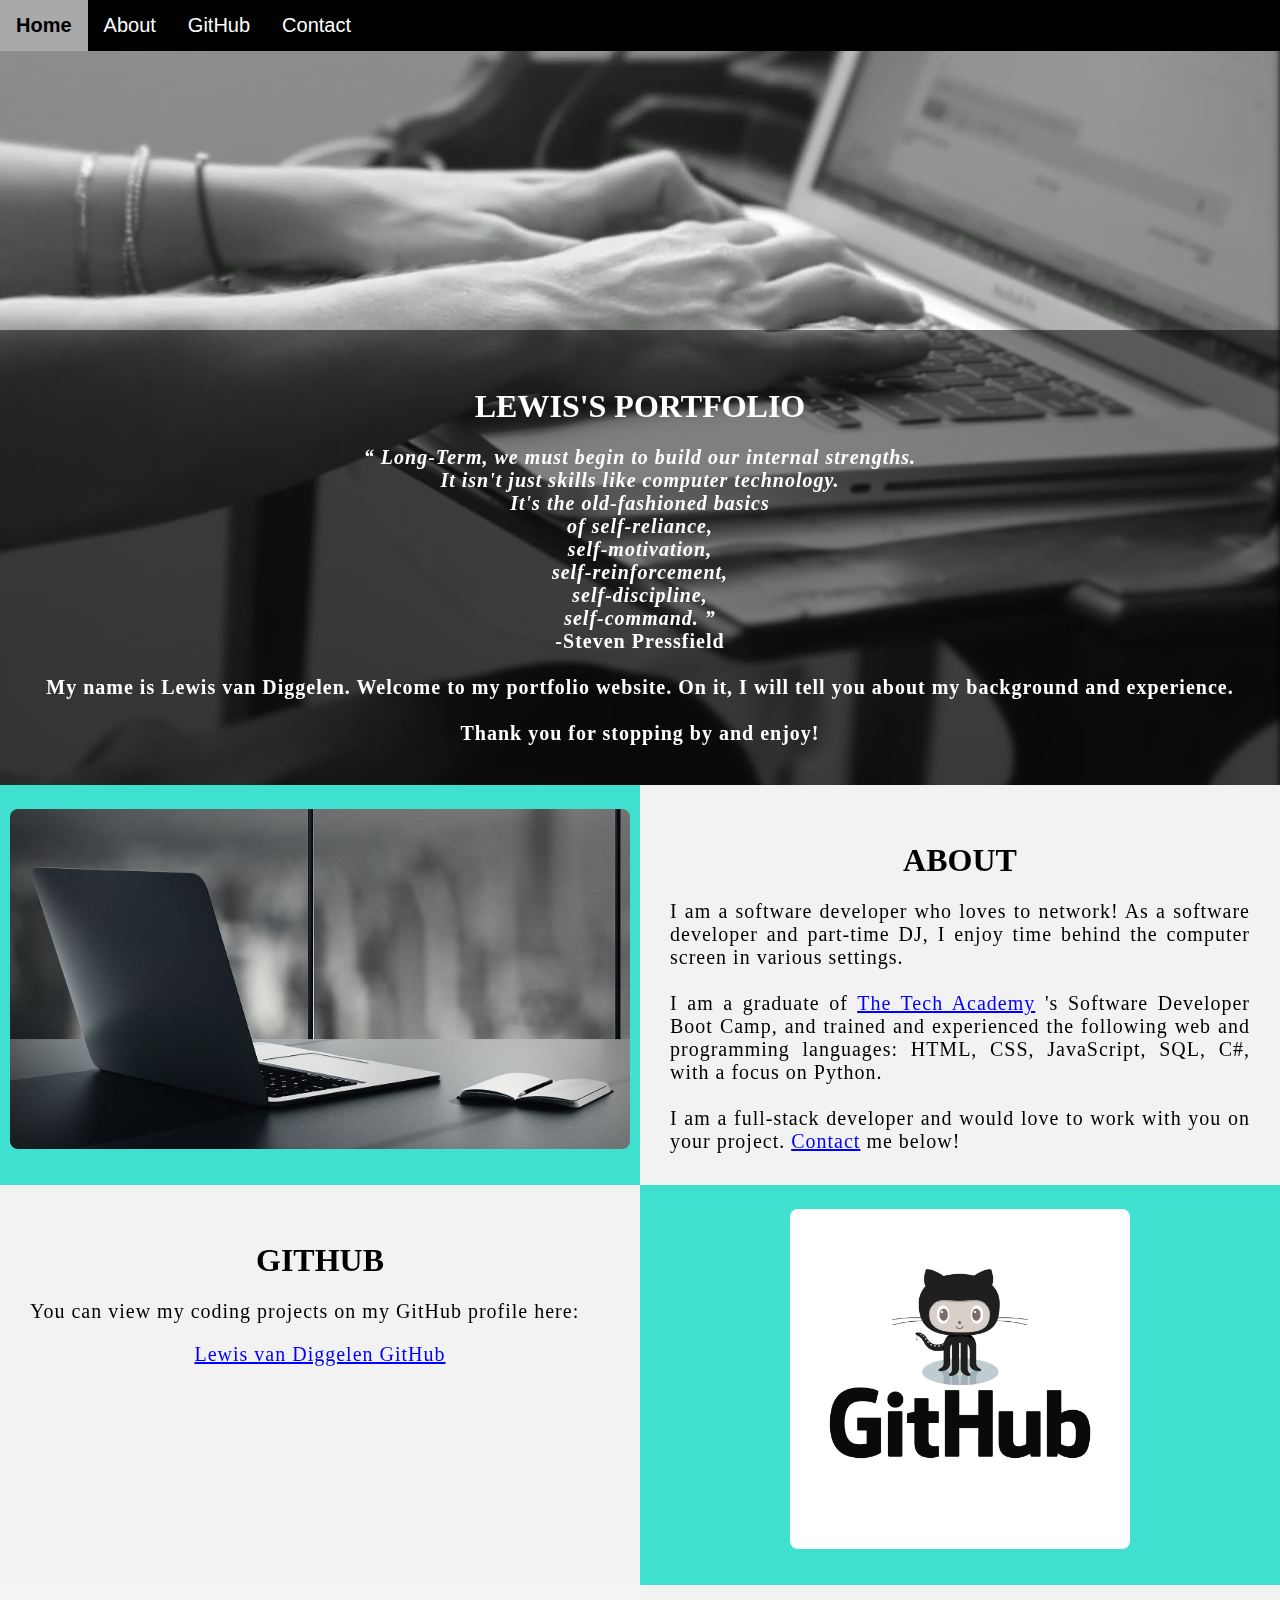
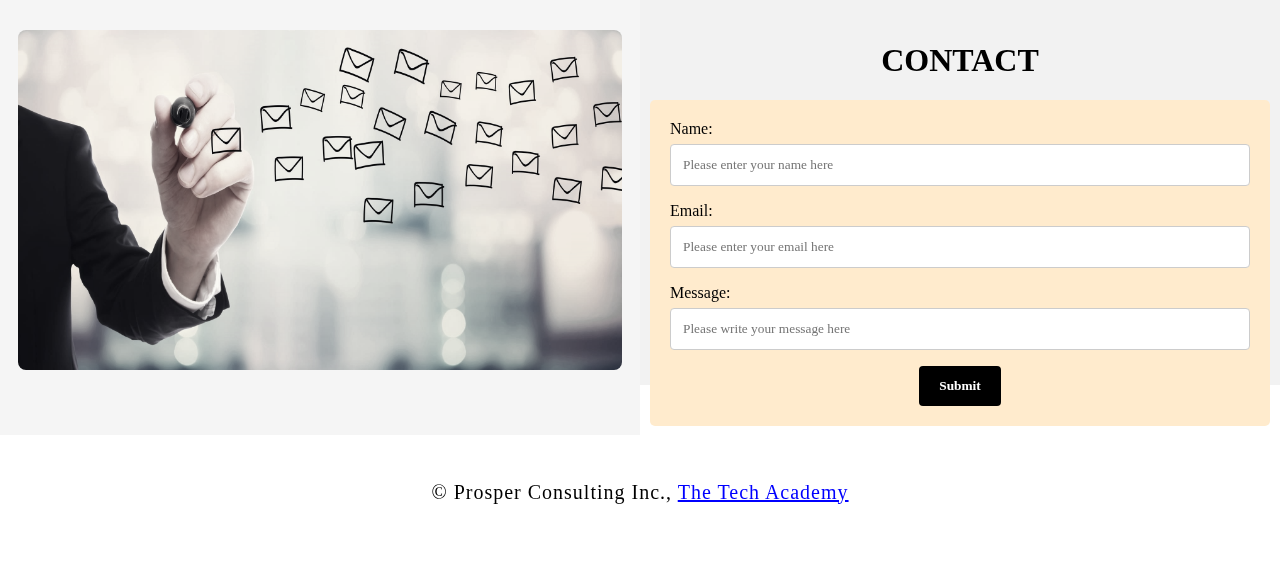
<file: index.html>
<!DOCTYPE html>
<html>

<head>
    <meta charset="UTF-8">
    <title>Lewis van Diggelen</title>
    <link rel="stylesheet" type= "text/css" href="Media/sample_Portfolio.css">
</head>

<body class="background">
    <div class="Navbar">
        <a class="active" href="#Home">Home</a>
        <a href="#About">About</a>
        <a href="#GitHub">GitHub</a>
        <a href="#Contact">Contact</a>
    </div>

    <br>
    <br>
    
    <div id="Home"> 
        <video autoplay muted loop id="Typing_Video">
            <source src="Media/Typing.mp4" type="video/mp4">
            Your browser does not support HTML5 video.
        </video>
    </div>
    
    <div class="Video_Text">
        <h1 style="color: white;">Lewis's Portfolio</h1>
            <p>
                <strong>
                    <center>
                        <q>
                            Long-Term, we must begin to build our internal strengths.
                            <br> It isn't just skills like computer technology. 
                            <br> It's the old-fashioned basics 
                            <br> of self-reliance,
                            <br> self-motivation,
                            <br> self-reinforcement,
                            <br> self-discipline,
                            <br> self-command.
                        </q>
                        <br>-Steven Pressfield <br>
                        <br>
                        My name is Lewis van Diggelen. Welcome to my portfolio website. On it, I will tell you about my background and experience. <br>
                        <br> Thank you for stopping by and enjoy!
                    </center>
                </strong>
            </p>
    </div>

    <div class="Row" id="About">
        <div class="Column_2">
            <img src="Media/Development.jpg" alt="Laptop">
        </div>

        <div class="Column_1">
            <h1>About</h2>
                <p>I am a software developer who loves to network! As a software developer and part-time DJ, I enjoy time behind the computer screen in various settings. <br><br>
                I am a graduate of <a href="https://www.learncodinganywhere.com" target="_blank">The Tech Academy</a> 
                's Software Developer Boot Camp, and trained and experienced the following web and programming languages: HTML, CSS, JavaScript, SQL, C#, with a focus on Python. <br><br>
                I am a full-stack developer and would love to work with you on your project. <a href="#Contact">Contact</a> me below! </p>
        </div>
    </div>

    <div class="Row" id="GitHub">
        <div class="Column_1">
            <h1>GitHub</h1>
                <p>You can view my coding projects on my GitHub profile here: <br>
                <center><a href="https://github.com/lvandiggelen">Lewis van Diggelen GitHub</a></center></p>
        </div>

        <div class="Column_2">
            <a href="https://github.com/lvandiggelen" target="_blank"><img src="Media/GitHub.png" alt="GitHub"></a>
        </div>
    </div>

    <div class="Row" id="Contact">
        <div class="Column_3">
            <img src="Media/Contact.jpg" alt="Contact_Image">
        </div>

        <div class="Column_1">
            <h1>Contact</h2>
                <form action="" method="get">
                    <label>Name:</label>
                        <input type="text" placeholder="Please enter your name here">
                    <label>Email:</label>
                        <input type="text" id="Email" name="Email" placeholder="Please enter your email here">
                    <label>Message:</label>
                        <input type="text" id="Message" name="Message" placeholder="Please write your message here">
                        <input type= "submit" value="Submit">
                </form>
        </div>
    </div>

    <footer>
        <p>
            <center>&copy Prosper Consulting Inc., <a href="https://learncodinganywhere.com/">The Tech Academy</a></center> <br>
        </p>
    </footer>
</body>
</html>
</file>
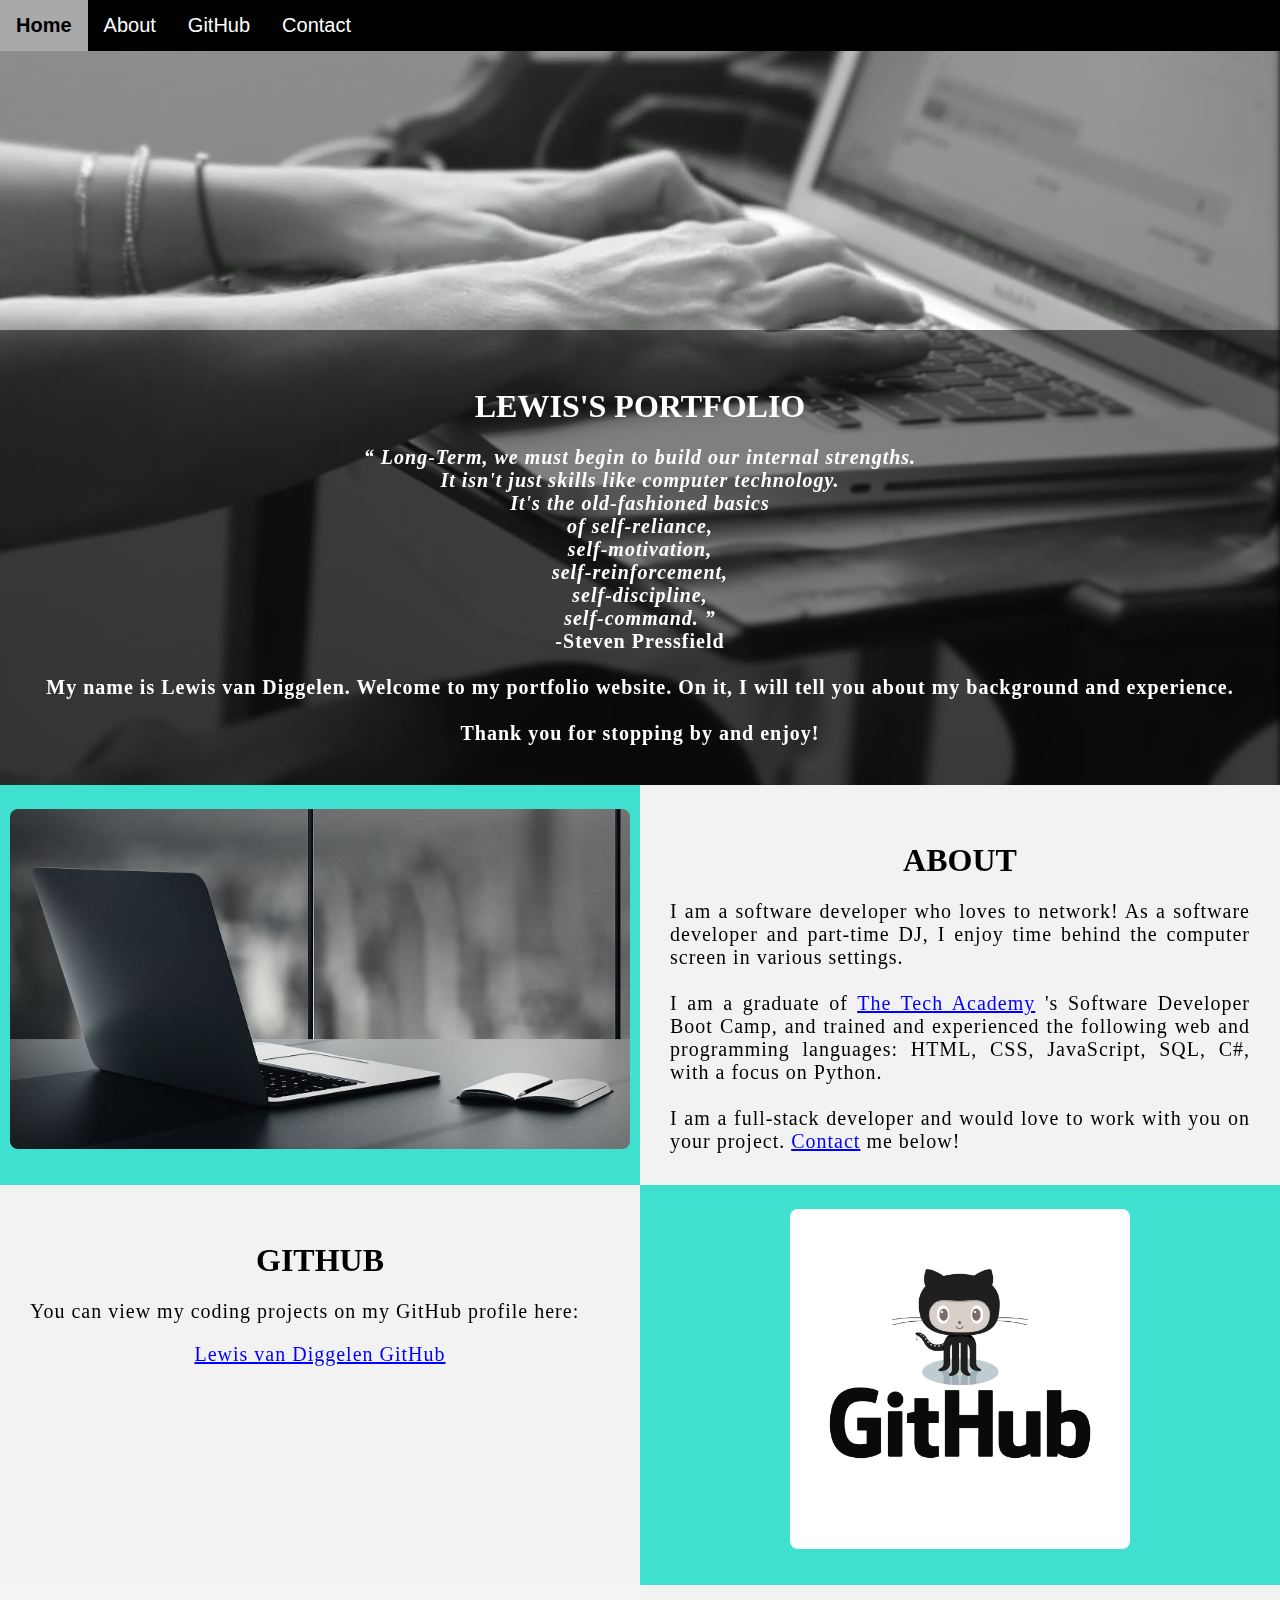
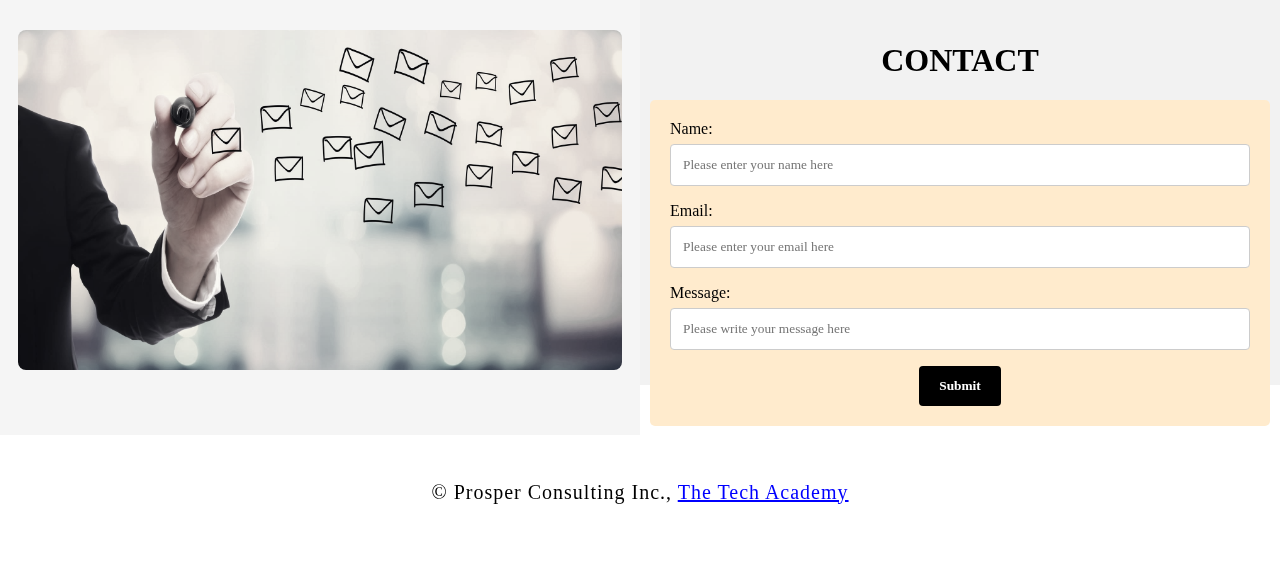
<file: sample_index.html>
<!DOCTYPE html>
<html>

<head>
    <meta charset="UTF-8">
    <title>Lewis van Diggelen</title>
    <link rel="stylesheet" type= "text/css" href="Media/sample_Portfolio.css">
</head>

<body class="background">
    <div class="Navbar">
        <a class="active" href="#Home">Home</a>
        <a href="#About">About</a>
        <a href="#GitHub">GitHub</a>
        <a href="#Contact">Contact</a>
    </div>

    <br>
    <br>
    
    <div id="Home"> 
        <video autoplay muted loop id="Typing_Video">
            <source src="Media/Typing.mp4" type="video/mp4">
            Your browser does not support HTML5 video.
        </video>
    </div>
    
    <div class="Video_Text">
        <h1 style="color: white;">Lewis's Portfolio</h1>
            <p>
                <strong>
                    <center>
                        <q>
                            Long-Term, we must begin to build our internal strengths.
                            <br> It isn't just skills like computer technology. 
                            <br> It's the old-fashioned basics 
                            <br> of self-reliance,
                            <br> self-motivation,
                            <br> self-reinforcement,
                            <br> self-discipline,
                            <br> self-command.
                        </q>
                        <br>-Steven Pressfield <br>
                        <br>
                        My name is Lewis van Diggelen. Welcome to my portfolio website. On it, I will tell you about my background and experience. <br>
                        <br> Thank you for stopping by and enjoy!
                    </center>
                </strong>
            </p>
    </div>

    <div class="Row" id="About">
        <div class="Column_2">
            <img src="Media/Development.jpg" alt="Laptop">
        </div>

        <div class="Column_1">
            <h1>About</h2>
                <p>I am a software developer who loves to network! As a software developer and part-time DJ, I enjoy time behind the computer screen in various settings. <br><br>
                I am a graduate of <a href="https://www.learncodinganywhere.com" target="_blank">The Tech Academy</a> 
                's Software Developer Boot Camp, and trained and experienced the following web and programming languages: HTML, CSS, JavaScript, SQL, C#, with a focus on Python. <br><br>
                I am a full-stack developer and would love to work with you on your project. <a href="#Contact">Contact</a> me below! </p>
        </div>
    </div>

    <div class="Row" id="GitHub">
        <div class="Column_1">
            <h1>GitHub</h1>
                <p>You can view my coding projects on my GitHub profile here: <br>
                <center><a href="https://github.com/lvandiggelen">Lewis van Diggelen GitHub</a></center></p>
        </div>

        <div class="Column_2">
            <a href="https://github.com/lvandiggelen" target="_blank"><img src="Media/GitHub.png" alt="GitHub"></a>
        </div>
    </div>

    <div class="Row" id="Contact">
        <div class="Column_3">
            <img src="Media/Contact.jpg" alt="Contact_Image">
        </div>

        <div class="Column_1">
            <h1>Contact</h2>
                <form action="" method="get">
                    <label>Name:</label>
                        <input type="text" placeholder="Please enter your name here">
                    <label>Email:</label>
                        <input type="text" id="Email" name="Email" placeholder="Please enter your email here">
                    <label>Message:</label>
                        <input type="text" id="Message" name="Message" placeholder="Please write your message here">
                        <input type= "submit" value="Submit">
                </form>
        </div>
    </div>

    <footer>
        <p>
            <center>&copy Prosper Consulting Inc., <a href="https://learncodinganywhere.com/">The Tech Academy</a></center> <br>
        </p>
    </footer>
</body>
</html>
</file>
<file: Media/sample_Portfolio.css>
body {
    margin: 0%;
}

.Navbar {
    overflow: hidden;
    background-color: black;
    position: fixed;
    top: 0;
    width: 100%;
    z-index: 1;
}

.Navbar a{
    float: left;
    display: block;
    color: white;
    padding: 14px 16px;
    text-decoration: none;
    font-family: Avant Garde, Helvetica;
    font-size: 20px;
    text-align: center;
}

.Navbar a:hover {
    background-color: #F4f4f4;
    color: black;
    font-weight: bold;
}

.Navbar a.active {
    background-color: darkgray;
}

#Typing_Video {
    position: fixed;
    right: 0;
    bottom: 0;
    min-width: 100%;
    z-index: -1;
}

.Video_Text {
    background: rgba(0, 0, 0, 0.5);
    color: white;
    width: 100%;
    padding: 20px;
    margin-top: 23%;
}

* {
    box-sizing: border-box;
}

.Column_1 {
    float: left;
    width: 50%;
    padding: 10px;
    padding-top: 3%;
    height: 400px;
    background-color: #f2f2f2;
}

.Column_2 {
    float: left;
    width: 50%;
    padding: 10px;
    padding-top: 1.9%;
    height: 400px;
    background-color: turquoise;
}

.Column_3 {
    float: left;
    width: 50%;
    padding: 10px;
    padding-top: 3.5%;
    height: 450px;
    background-color: whitesmoke;
}

.Row:after {
    content: "";
    display: table;
    clear: both;
}

h1 {
    text-transform: uppercase;
    font-family: 'Trebuchet MS', Optima;
    text-align: center;
    margin-top: 3%;
    color: black;
}

p {
    font-family: Perpetua, Rockwell Extra Bold;
    text-align: justify;
    letter-spacing: 1px;
    font-size: 20px;
    padding-left: 20px;
    padding-right: 20px;
}

center {
    font-family: Perpetua, Rockwell Extra Bold;
    text-align: center;
    letter-spacing: 1px;
    font-size: 20px;
    padding-left: 20px;
    padding-right: 20px;
}
a {
    color: blue;
}
q {
    font-style: italic;
    font-weight: bold;
}

img {
    filter: grayscale(75%);
    border-radius: 8px;
    max-width: 8px;
    max-width: 100%;
    height: 340px;
    margin-left: auto;
    margin-right: auto;
    display: block;
}
input[type=text] {
    width: 100%;
    padding: 12px;
    border: 1px solid #ccc;
    border-radius: 4px;
    box-sizing: border-box;
    margin-top: 6px;
    margin-bottom: 16px;
    resize: vertical;
    font-family:  Perpetua, Rockwell Extra Bold;
}

input[type=submit] {
    background-color: black;
    color: white;
    font-weight: bold;
    padding: 12px 20px;
    border: none;
    border-radius: 4px;
    cursor: pointer;
    display: block;
    margin-left: auto;
    margin-right: auto;
    font-family: Perpetua, Rockwell Extra Bold;
}

input[type=submit]:hover {
    background-color: white;
    color: black;
    font-weight: bold;
    transform: scale(1.5);
    transition: transform 1.5s;
}
form {
    border-radius: 5px;
    background-color: blanchedalmond;
    padding: 20px;
    font-family: 'Trebuchet MS', Optima;
}

center:hover {
    transition: transform 2s;
    transform: scale(1.1);
}

p:hover {
    color: darkblue;
    transition: transform 1s;
    transform: scale(1.01);
}
h1:hover {
    color: black;
    font-weight: normal;
}
img:hover {
    filter: grayscale(5%);
    transition: transform 1s;
    transform: scale(1.1);
}
footer {
    padding: 2%;
    background-color: white;
}
</file>
